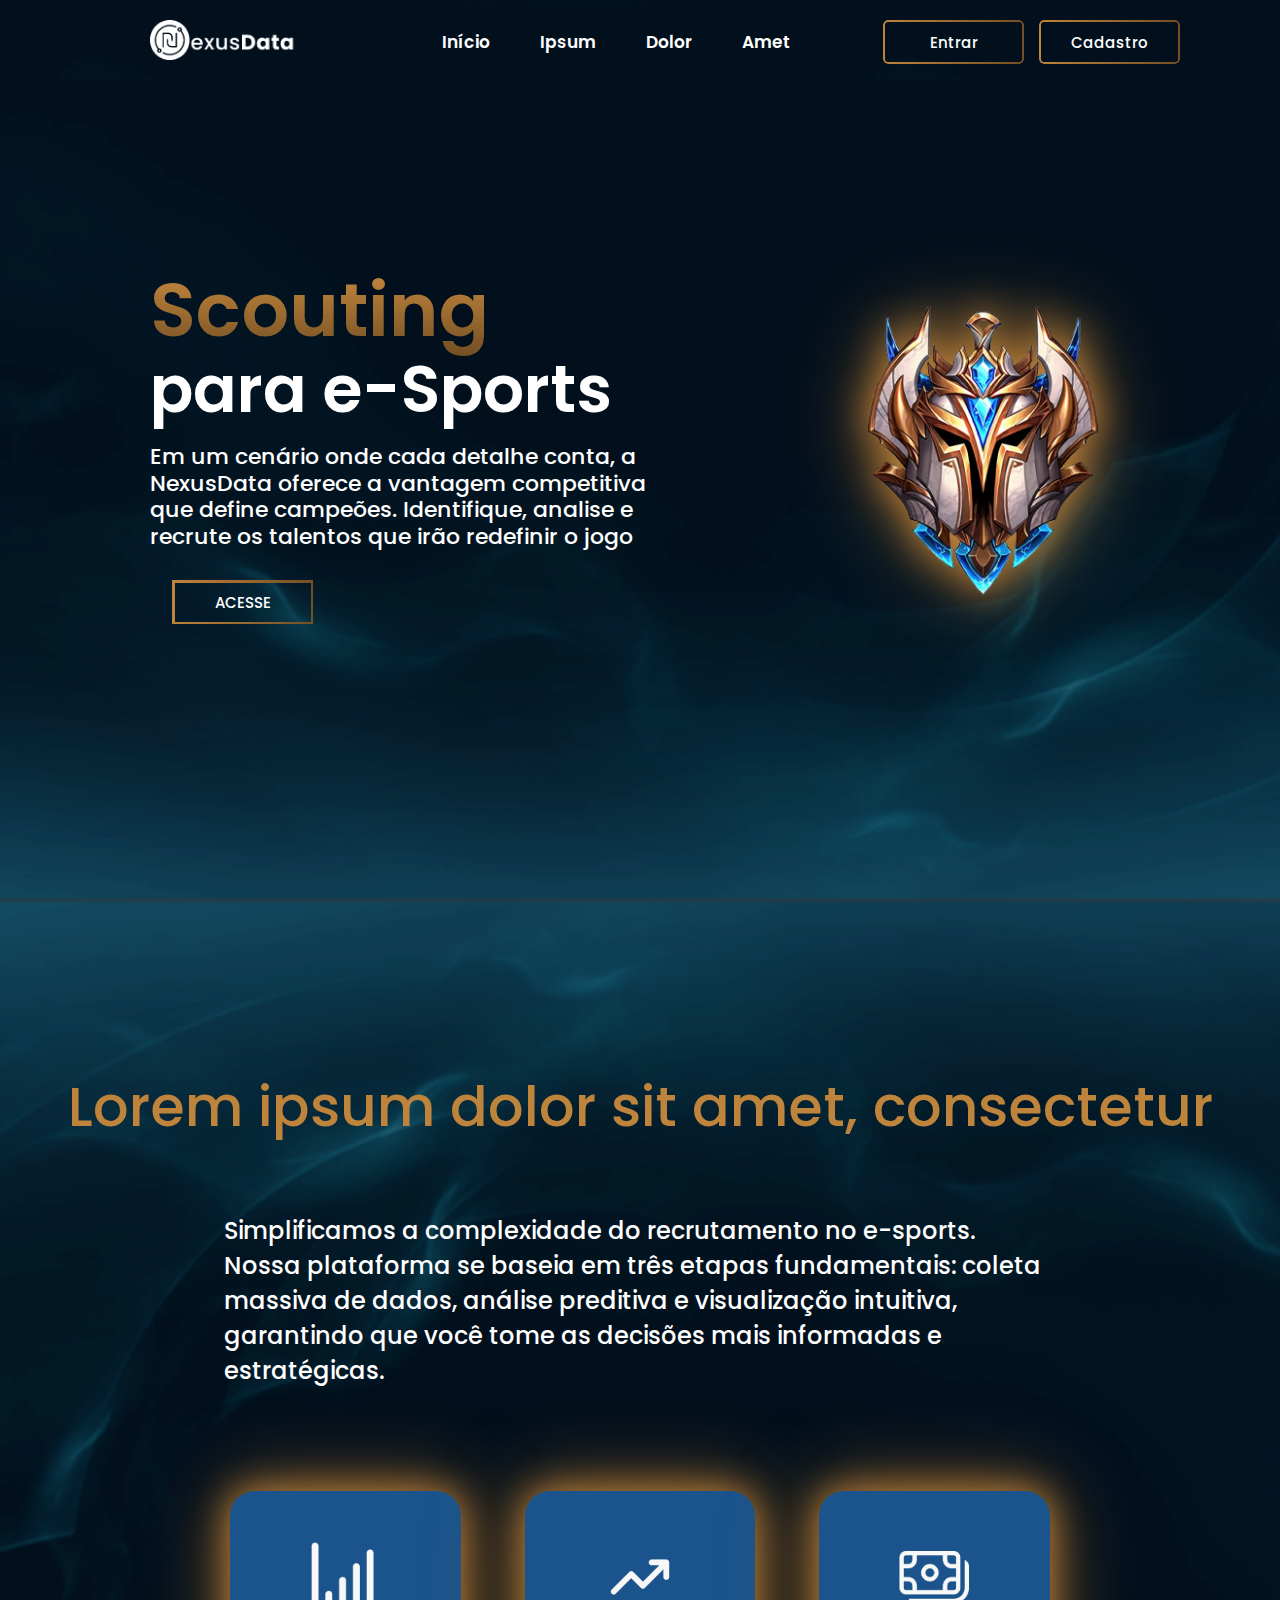
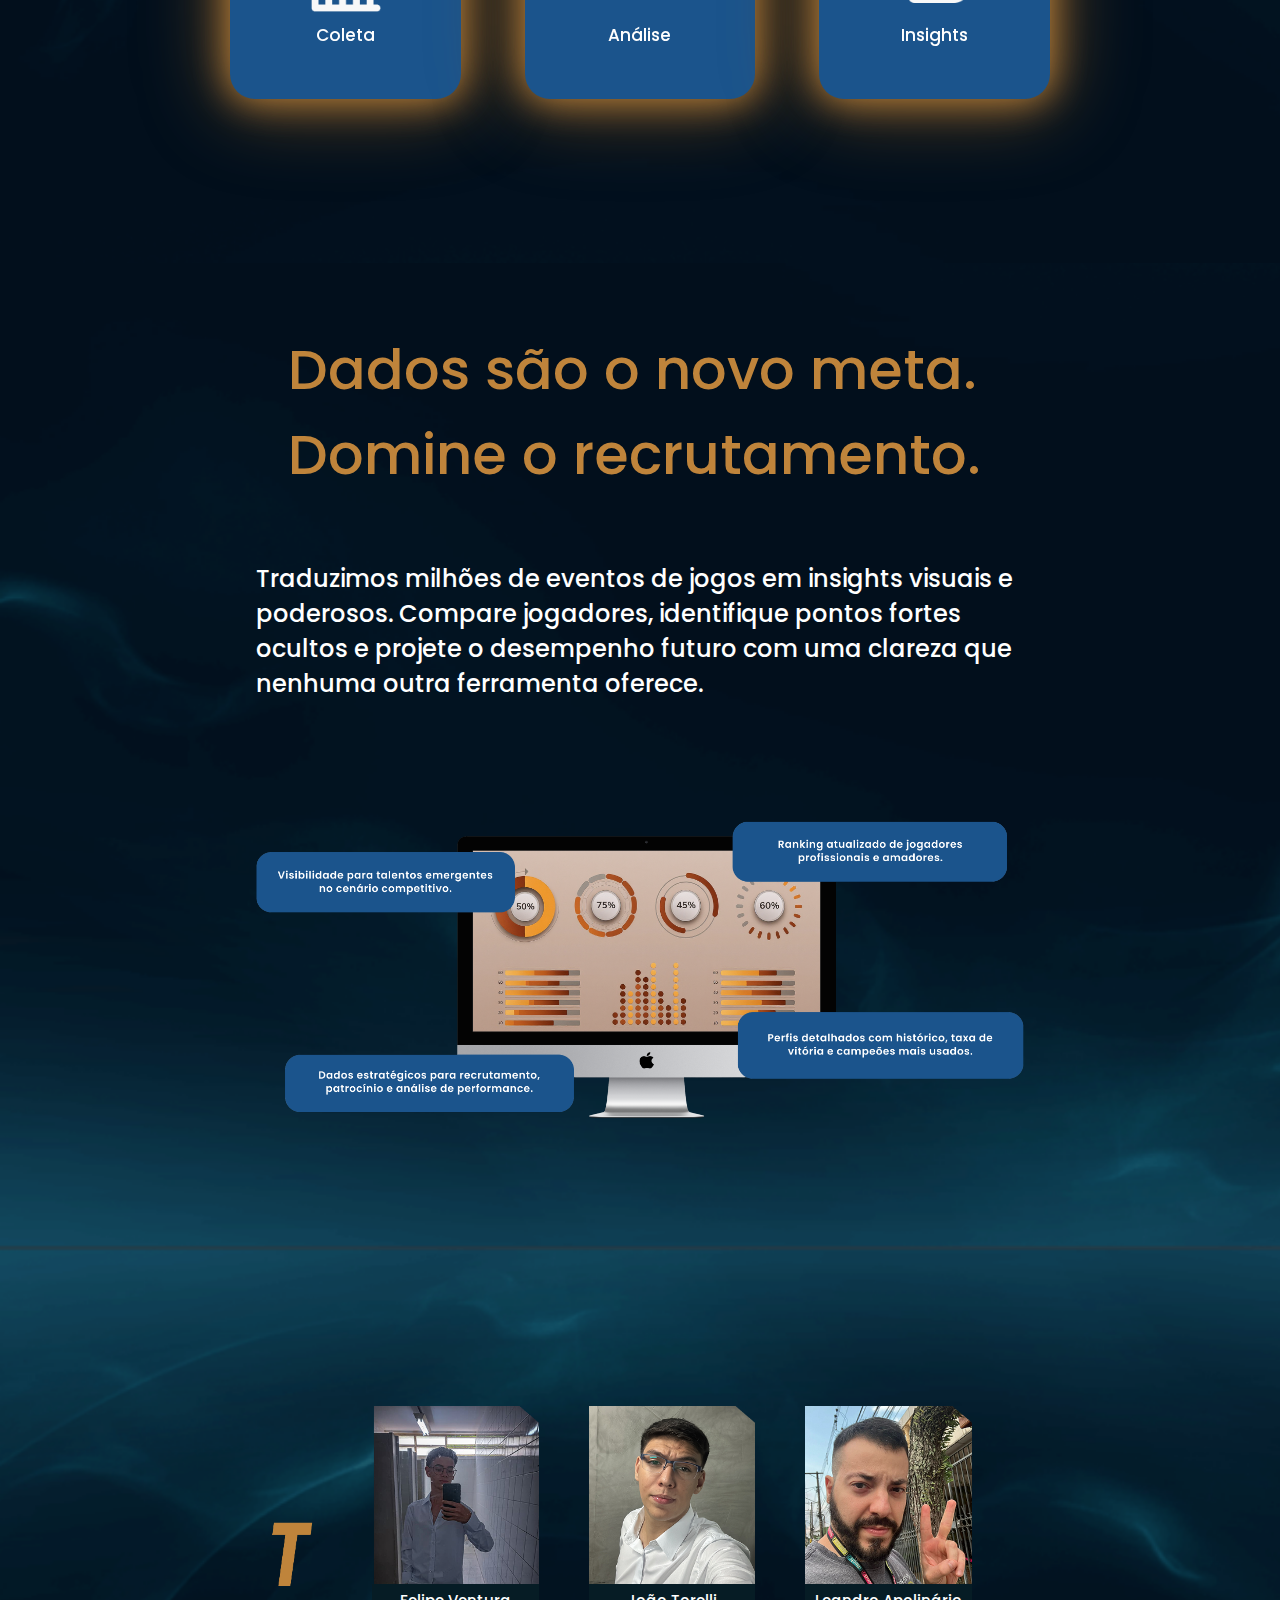
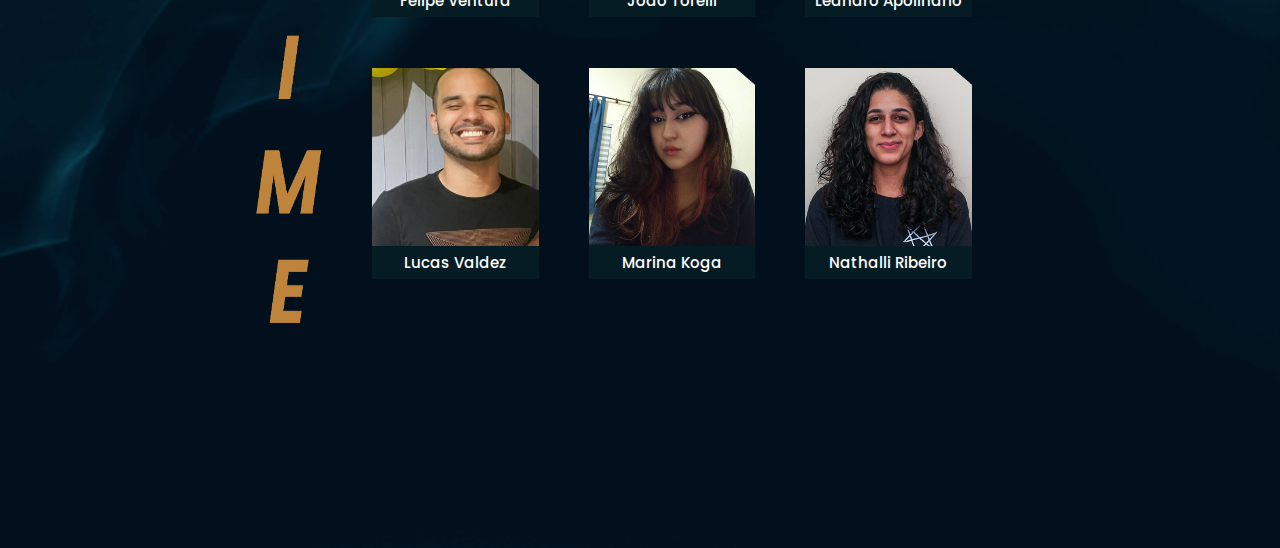
<file: SPRINT1/desenvolvimento/institucional/index.html>
<!DOCTYPE html>
<html lang="en">

<head>
    <meta charset="UTF-8">
    <meta name="viewport" content="width=device-width, initial-scale=1.0">
    <link rel="stylesheet" href="./css/styles.css">
    <title>Nexus Data</title>
</head>

<body>

    <div class="container">
        <section class="containerHomePage">


            <nav class="navBar" id="navBar">

                <div class="logoNav">
                    <img class="logo" src="./imagens/logo.png" alt="Logo">
                    <img class="logoNexus" src="./imagens/logoNexus.png" alt="Nexus Logo">
                </div>


                <ul class="navLinks">
                    <li class="navLink">
                        <a href="#home">Início</a>
                    </li>
                    <li class="navLink">
                        <a href="#sobre">Ipsum</a>
                    </li>
                    <li class="navLink">
                        <a href="#Servicos">Dolor</a>
                    </li>
                    <li class="navLink">
                        <a href="">Amet</a>
                    </li>
                </ul>


                <div class="botoes">
                    <button class="estiloBotoes">Entrar</button>
                    <button class="estiloBotoes">Cadastro</button>
                </div>
            </nav>


            <div class="homePageContainer">
                <div class="tittleContainer">
                    <div class="tittleHome">
                        <span class="tittleGradiente">Scouting</span>
                        <span class="tittleSecond">para e-Sports</span>

                        <span class="enterpriseText">
                            Em um cenário onde cada detalhe conta, a NexusData oferece a vantagem competitiva que define
                            campeões.
                            Identifique, analise e recrute os talentos que irão redefinir o jogo
                        </span>

                        <div class="buttonContainer">
                            <button class="buttonHomePage">ACESSE</button>
                        </div>
                    </div>
                </div>


                <div class="planetContainer">
                    <div class="planetGif">
                        <img class="planet" src="./imagens/homeIcon.png" alt="Planet Animation">
                    </div>
                </div>
            </div>

        </section>

        <section class="valores">
            <div class="valoresTitulo">
                Lorem ipsum dolor sit amet, consectetur
            </div>
            <div class="valoresSubTitulo">
                Simplificamos a complexidade do recrutamento no e-sports.
                Nossa plataforma se baseia em três etapas fundamentais: coleta massiva de dados, análise preditiva e
                visualização intuitiva, garantindo que você tome as decisões mais informadas e estratégicas.
            </div>
            <div class="valoresImagens">
                <div class="valoresImagem1">
                    <img class="imagemIcon" src="imagens/iconGrafico.png" alt="">
                    <div class="textCard">Coleta</div>
                </div>
                <div class="valoresImagem1">
                    <img class="imagemIcon" src="imagens/iconSeta.png" alt="">
                    <div class="textCard">Análise</div>
                </div>
                <div class="valoresImagem1">
                    <img class="imagemIcon" src="imagens/iconDinheiro.png" alt="">
                    <div class="textCard">Insights</div>
                </div>
            </div>
        </section>

        <section class="sobreNos">
            <div class="sobreTitulo">
                Dados são o novo meta. Domine o recrutamento.
            </div>
            <div class="sobreNosSubTitulo">
                Traduzimos milhões de eventos de jogos em insights visuais e poderosos.
                Compare jogadores, identifique pontos fortes ocultos e projete o desempenho futuro com uma clareza que
                nenhuma outra ferramenta oferece.
            </div>

            <div class="servicos">
                <img src="./imagens/servico.svg" alt="">
            </div>

        </section>


        <section class="equipeNexus">

            <div class="linha1">
                <div class="equipe">
                    <img src="./imagens/felipe.png" alt="">
                    <div class="boxName">
                        <p>Felipe Ventura</p>
                    </div>
                </div>

                <div class="equipe">
                    <img src="./imagens/torelli.png" alt="">
                    <div class="boxName">
                        <p>João Torelli</p>
                    </div>
                </div>

                <div class="equipe">
                    <img src="./imagens/leandro.png" alt="">
                    <div class="boxName">
                        <p>Leandro Apolinário</p>
                    </div>
                </div>
            </div>

            <div class="linha2">
                <div class="equipe2">
                    <img src="./imagens/valdez.png" alt="">
                    <div class="boxName2">
                        <p>Lucas Valdez</p>
                    </div>
                </div>

                <div class="equipe2">
                    <img src="./imagens/koga.png" alt="">
                    <div class="boxName2">
                        <p>Marina Koga</p>
                    </div>
                </div>

                <div class="equipe2">
                    <img src="./imagens/nathalli.png" alt="">
                    <div class="boxName2">
                        <p>Nathalli Ribeiro</p>
                    </div>
                </div>
            </div>

            <div class="time">
                <img src="./imagens/time.png" alt="">
            </div>

        </section>

    </div>



</body>

</html>
</file>
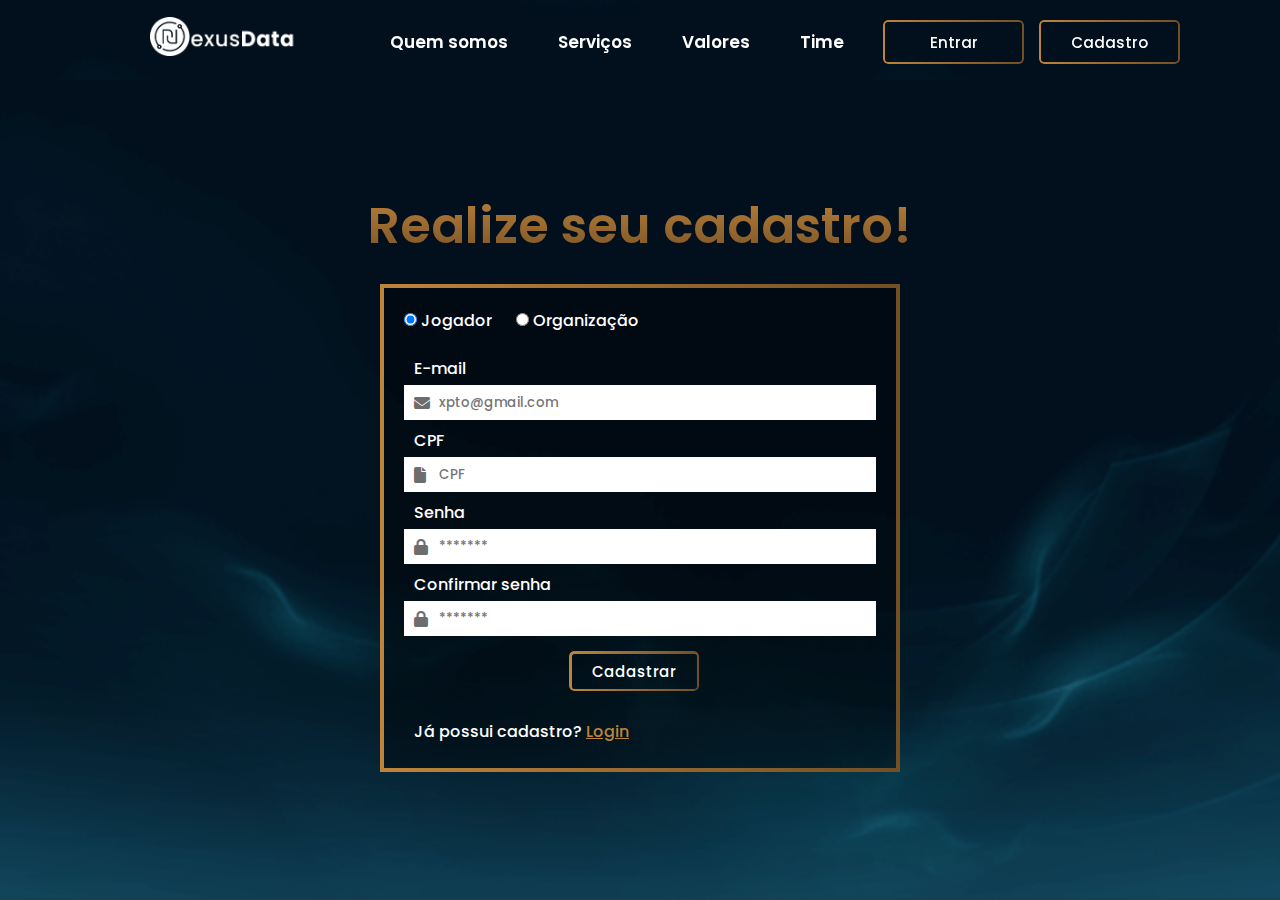
<file: SPRINT1/desenvolvimento/institucional/cadastro.html>
<!DOCTYPE html>
<html lang="en">
<head>
    <meta charset="UTF-8">
    <meta name="viewport" content="width=device-width, initial-scale=1.0">
    <link rel="stylesheet" href="./css/cadastro.css">
    <link rel="stylesheet" href="https://cdnjs.cloudflare.com/ajax/libs/font-awesome/6.7.2/css/all.min.css"
        integrity="sha512-Evv84Mr4kqVGRNSgIGL/F/aIDqQb7xQ2vcrdIwxfjThSH8CSR7PBEakCr51Ck+w+/U6swU2Im1vVX0SVk9ABhg=="
        crossorigin="anonymous" referrerpolicy="no-referrer" />
    <title>NexusData - Cadastro</title>
</head>
<body>
    
    <div class="container">
        <section class="containerHomePage">

            <nav class="navBar" id="navBar">

                <div class="logoNav">
                    <a href="index.html"><img class="logo" src="./imagens/logo.png" alt="Logo"></a>
                    <a href="index.html"><img class="logoNexus" src="./imagens/logoNexus.png" alt="Nexus Logo"></a>
                </div>


                <ul class="navLinks">
                    <li class="navLink">
                        <a href="index.html#sobre">Quem somos</a>
                    </li>
                    <li class="navLink">
                        <a href="index.html#servicos">Serviços</a>
                    </li>
                    <li class="navLink">
                        <a href="index.html#valores">Valores</a>
                    </li>
                    <li class="navLink">
                        <a href="index.html#time">Time</a>
                    </li>
                </ul>


                <div class="botoes">
                    <a href="login.html"><button class="estiloBotoes">Entrar</button></a>
                    <a href="cadastro.html"><button class="estiloBotoes">Cadastro</button></a>
                </div>
            </nav>

            <div class="homePageContainer">
                <h2>Realize seu cadastro!</h2>

                <div class="card card-cadastro">
                    
                    <div class="tipo-usuario" style="margin-bottom: 20px;">
                        <label style="margin-right: 20px;">
                            <input type="radio" name="tipoUsuario" value="jogador" checked onchange="alterarTipoLogin()"> Jogador
                        </label>
                        <label>
                            <input type="radio" name="tipoUsuario" value="organizacao" onchange="alterarTipoLogin()"> Organização
                        </label>
                    </div>

                    <span>E-mail</span>
                    <div class="input">
                        <input type="text" id="input_email" placeholder="xpto@gmail.com">
                        <i class="fa-solid fa-envelope"></i>
                    </div>

                    <span id="span_identificador">CPF</span>
                    <div class="input">
                        <input type="text" placeholder="CPF" id="input_identificador" required>
                        <i class="fa-solid fa-file"></i>
                    </div>

                    <span>Senha</span>
                    <div class="input">
                        <input type="password" id="input_senha" placeholder="*******">
                        <i class="fa-solid fa-lock"></i>
                    </div>

                    <span>Confirmar senha</span>
                    <div class="input">
                        <input type="password" id="input_confirmaSenha" placeholder="*******">
                        <i class="fa-solid fa-lock"></i>
                    </div>

                    <button class="botao" onclick="cadastrar()">Cadastrar</button> <br><br>

                    <div class="login">
                        <span>Já possui cadastro?</span>
                        <a href="login.html">Login</a>
                    </div>

                </div>

            </div>
            
        </section>
        
    </div>
    
</body>
</html>

<script>

    function alterarTipoLogin() {
        const tipoSelecionado = document.querySelector('input[name="tipoUsuario"]:checked').value;
        const inputIdentificador = document.getElementById('input_identificador');
        const spanIdentificador = document.getElementById('span_identificador');
        
        if (tipoSelecionado === 'jogador') {
            inputIdentificador.placeholder = 'CPF';
            inputIdentificador.type = 'text';
            spanIdentificador.innerText = 'CPF';
        } else {
            inputIdentificador.placeholder = 'CNPJ';
            inputIdentificador.type = 'text';
            spanIdentificador.innerText = 'CNPJ';
        }
        
        inputIdentificador.value = '';
    }

</script>
</file>
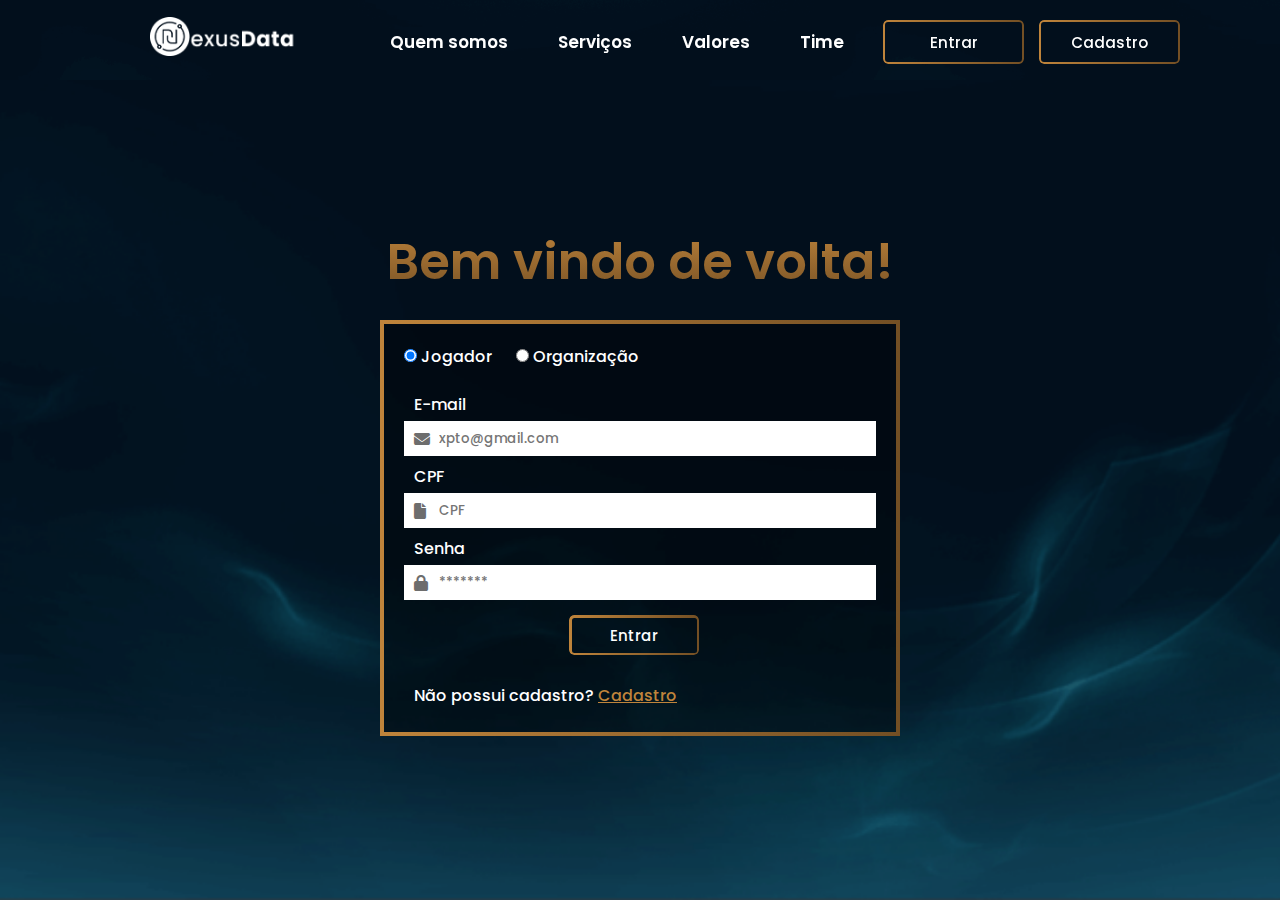
<file: SPRINT1/desenvolvimento/institucional/login.html>
<!DOCTYPE html>
<html lang="en">
<head>
    <meta charset="UTF-8">
    <meta name="viewport" content="width=device-width, initial-scale=1.0">
    <link rel="stylesheet" href="./css/login.css">
    <link rel="stylesheet" href="https://cdnjs.cloudflare.com/ajax/libs/font-awesome/6.7.2/css/all.min.css"
        integrity="sha512-Evv84Mr4kqVGRNSgIGL/F/aIDqQb7xQ2vcrdIwxfjThSH8CSR7PBEakCr51Ck+w+/U6swU2Im1vVX0SVk9ABhg=="
        crossorigin="anonymous" referrerpolicy="no-referrer" />
    <title>NexusData - Login</title>
</head>
<body>
    
    <div class="container">
        <section class="containerHomePage">

            <nav class="navBar" id="navBar">

                <div class="logoNav">
                    <a href="index.html"><img class="logo" src="./imagens/logo.png" alt="Logo"></a>
                    <a href="index.html"><img class="logoNexus" src="./imagens/logoNexus.png" alt="Nexus Logo"></a>
                </div>


                <ul class="navLinks">
                    <li class="navLink">
                        <a href="index.html#sobre">Quem somos</a>
                    </li>
                    <li class="navLink">
                        <a href="index.html#servicos">Serviços</a>
                    </li>
                    <li class="navLink">
                        <a href="index.html#valores">Valores</a>
                    </li>
                    <li class="navLink">
                        <a href="index.html#time">Time</a>
                    </li>
                </ul>


                <div class="botoes">
                    <a href="login.html"><button class="estiloBotoes">Entrar</button></a>
                    <a href="cadastro.html"><button class="estiloBotoes">Cadastro</button></a>
                </div>
            </nav>

            <div class="homePageContainer">
                <h2>Bem vindo de volta!</h2>

                <div class="card card-cadastro">

                    <div class="tipo-usuario" style="margin-bottom: 20px;">
                        <label style="margin-right: 20px;">
                            <input type="radio" name="tipoUsuario" value="jogador" checked onchange="alterarTipoLogin()"> Jogador
                        </label>
                        <label>
                            <input type="radio" name="tipoUsuario" value="organizacao" onchange="alterarTipoLogin()"> Organização
                        </label>
                    </div>                    
        
                    <span>E-mail</span>
                    <div class="input">
                        <input type="text" id="input_email" placeholder="xpto@gmail.com">
                        <i class="fa-solid fa-envelope"></i>
                    </div>

                    <span id="span_identificador">CPF</span>
                    <div class="input">
                        <input type="text" placeholder="CPF" id="input_identificador" required>
                        <i class="fa-solid fa-file"></i>
                    </div>

                    <span>Senha</span>
                    <div class="input">
                        <input type="password" id="input_senha" placeholder="*******">
                        <i class="fa-solid fa-lock"></i>
                    </div>

                    <button class="botao" onclick="entrar()">Entrar</button> <br><br>

                    <div class="cadastro">
                        <span>Não possui cadastro?</span>
                        <a href="cadastro.html">Cadastro</a>
                    </div>

                </div>

            </div>
            
        </section>
        
    </div>


    
</body>
</html>

<script>
    function alterarTipoLogin() {
        const tipoSelecionado = document.querySelector('input[name="tipoUsuario"]:checked').value;
        const inputIdentificador = document.getElementById('input_identificador');
        const spanIdentificador = document.getElementById('span_identificador');
        
        if (tipoSelecionado === 'jogador') {
            inputIdentificador.placeholder = 'CPF';
            inputIdentificador.type = 'text';
            spanIdentificador.innerText = 'CPF';
        } else {
            inputIdentificador.placeholder = 'CNPJ';
            inputIdentificador.type = 'text';
            spanIdentificador.innerText = 'CNPJ';
        }
        
        inputIdentificador.value = '';
    }

</script>
</file>
<file: SPRINT1/desenvolvimento/institucional/css/styles.css>
@import url('https://fonts.googleapis.com/css2?family=Audiowide&family=Barlow:ital,wght@0,100;0,200;0,300;0,400;0,500;0,600;0,700;0,800;0,900;1,100;1,200;1,300;1,400;1,500;1,600;1,700;1,800;1,900&family=Chewy&family=Inter:ital,opsz,wght@0,14..32,100..900;1,14..32,100..900&family=Keania+One&family=Lalezar&family=League+Gothic&family=Orbitron:wght@400..900&family=Poppins:ital,wght@0,100;0,200;0,300;0,400;0,500;0,600;0,700;0,800;0,900;1,100;1,200;1,300;1,400;1,500;1,600;1,700;1,800;1,900&family=Sofia+Sans:ital,wght@0,1..1000;1,1..1000&display=swap');

* {
    box-sizing: border-box;
    padding: 0;
    margin: 0;
    font-family: "Poppins";
    font-weight: 500;
    font-style: normal;
}

html,
body {
    min-width: 1200px;
    min-height: 800px;
}

html {
    scroll-behavior: smooth;
}

body {
    background-color: #fff;
    animation: light-to-dark 0.3s ease-in-out;
}

.container {
    display: flex;
    flex-direction: column;
    width: 100%;
    height: auto;
}

.containerHomePage {
    display: flex;
    flex-direction: column;
    flex: 1;
    min-height: 100vh;
    background-image: url('../imagens/homePage.png');
    background-size: cover;
    background-position: center;
    background-repeat: no-repeat;
}

.navBar {
    display: flex;
    position: fixed;
    align-items: center;
    background-image: url('../imagens/homePage.png');
    width: 100%;
    height: 80px;
    padding: 0 50px;
    z-index: 999;
}

.logoNav {
    display: flex;
    align-items: center;
    width: 450px;
}

.logo {
    width: 40px;
    height: 40px;
    object-fit: contain;
    margin-left: 100px;
}

.logoNexus {
    width: 360px;
    height: auto;
    object-fit: contain;
    margin-left: -49px;
}

.navLinks {
    display: flex;
    align-items: center;
    justify-content: center;
    flex: 1;
    list-style: none;
    gap: 50px;
    margin-left: -200px;
    margin-top: 4px;
}

.navLink {
    position: relative;
    transition: all 0.3s ease-in-out;
}

.navLink::after {
    content: '';
    position: absolute;
    left: 50%;
    bottom: -8px;
    transform: translateX(-50%);
    width: 0;
    height: 2px;
    background-color: #ffffff;
    transition: width 0.3s ease-in-out;
}

.navLink:hover::after {
    width: 60%;
}

.navLink.active::after {
    width: 60%;
}

.navLink a {
    text-decoration: none;
    font-size: 17px;
    font-weight: 600;
    color: #fff;
    transition: color 0.3s ease-in-out;
}

.navLink:hover a {
    color: #ffffff;
}

.botoes {
    display: flex;
    align-items: center;
    gap: 15px;
}

.estiloBotoes {
    position: relative;
    width: 141px;
    height: 44px;
    font-size: 15px;
    color: #fff;
    background: transparent;
    border: none;
    border-radius: 5px;
    cursor: pointer;
    transition: all 0.3s ease;
    top: 2px;
    right: 50px;
}

.estiloBotoes::before {
    content: '';
    position: absolute;
    inset: 0;
    padding: 2px;
    background: linear-gradient(90deg, rgba(191, 132, 59, 1), rgba(115, 79, 36, 1));
    border-radius: inherit;
    mask: linear-gradient(#fff 0 0) content-box, linear-gradient(#fff 0 0);
    mask-composite: xor;
    -webkit-mask: linear-gradient(#fff 0 0) content-box, linear-gradient(#fff 0 0);
    -webkit-mask-composite: xor;
}

.estiloBotoes:hover {
    transform: translateY(-2px);
    filter: brightness(1.2);
}

.homePageContainer {
    display: flex;
    flex: 1;
    align-items: center;
    padding: 0 50px;
}


.tittleContainer {
    display: flex;
    flex-direction: column;
    width: 60%;
    padding-left: 100px;
}

.tittleHome {
    display: flex;
    flex-direction: column;
    gap: 0;
}

.tittleGradiente {
    width: 60%;
    height: 80px;
    font-size: 75px;
    font-weight: 600;
    background: -webkit-linear-gradient(rgba(191, 132, 59, 1), rgba(115, 79, 36, 1));
    -webkit-background-clip: text;
    -webkit-text-fill-color: transparent;
    line-height: 0.9;
    margin-bottom: 5px;
}

.tittleSecond {
    font-size: 65px;
    color: #ffffff;
    font-weight: 600;
    line-height: 0.9;
    margin-bottom: 25px;
}

.enterpriseText {
    color: #ffffff;
    font-size: 22px;
    line-height: 1.2;
    margin-bottom: 30px;
    max-width: 500px;
}

.buttonContainer {
    display: flex;
}

.buttonHomePage {
    position: relative;
    width: 141px;
    height: 44px;
    font-size: 15px;
    color: #fff;
    background: transparent;
    border: none;
    cursor: pointer;
    transition: all 0.3s ease;
    margin-left: 22px;
}

.buttonHomePage::before {
    content: '';
    position: absolute;
    inset: 0;
    padding: 2.5px;
    background: linear-gradient(90deg, rgba(191, 132, 59, 1), rgba(115, 79, 36, 1));
    border-radius: inherit;
    mask: linear-gradient(#fff 0 0) content-box, linear-gradient(#fff 0 0);
    mask-composite: xor;
    -webkit-mask: linear-gradient(#fff 0 0) content-box, linear-gradient(#fff 0 0);
    -webkit-mask-composite: xor;
}

.buttonHomePage:hover {
    transform: translateY(-2px);
    filter: brightness(1.2);
}


.planetContainer {
    display: flex;
    align-items: flex-start;
    justify-content: flex-start;
    width: 40%;
}

.planetGif {
    display: flex;
    align-items: center;
    justify-content: center;

}

.planet {
    width: 450px;
    height: 450px;
    object-fit: contain;
    border-radius: 30%;
    filter:
        drop-shadow(0 0 18px #BF843B) drop-shadow(0 0 36px #734F24);
}

.container .sobreNos {
    display: flex;
    flex-direction: column;
    justify-content: center;
    align-items: center;
    width: 100%;
    min-height: 100vh;
    background-image: url(../imagens/homePage.png);
    background-repeat: no-repeat;
    background-size: cover;
}

.sobreTitulo {
    margin-top: 5%;
    font-size: 3.5rem;
    width: 65%;
    display: flex;
    color: #BF843B;
    margin-left: 10%;
}

.sobreNosSubTitulo {
    margin-top: 5%;
    color: #ffffff;
    width: 60%;
    display: flex;
    justify-content: center;
    align-items: center;
    font-size: 24px;
}

.servicos img {
    width: 60vw;
    height: 60vh;
}

.container .valores {
    display: flex;
    flex-direction: column;
    justify-content: center;
    align-items: center;
    width: 100%;
    min-height: 107vh;
    background-image: url(../imagens/homePage2.png);
    background-repeat: no-repeat;
    background-size: cover;
}

.valoresTitulo {
    font-size: 3.5rem;
    display: flex;
    color: #BF843B;
    margin-right: auto;
    margin-left: auto;
}

.valoresSubTitulo {
    margin-top: 5%;
    color: #ffffff;
    width: 65%;
    display: flex;
    justify-content: center;
    align-items: center;
    font-size: 24px;
}

.valoresImagens {
    width: 100%;
    display: flex;
    margin-top: 8%;
    gap: 5%;
    display: flex;
    justify-content: center;
    align-items: center;
}

.valoresImagens .valoresImagem1 {
    background-color: #1B548C;
    display: flex;
    padding: 4%;
    border-radius: 25px;
    flex-direction: column;
    justify-content: center;
    align-items: center;
    width: 18%;
    filter: drop-shadow(0 0 18px #BF843B) drop-shadow(0 0 36px #734F24);
    transition: all 0.3s ease;
    cursor: pointer;
}

.valoresImagens .valoresImagem1:hover{
    transform: translateY(-7px);
}

.imagemIcon {
    width: 70px;
    height: 70px;
    margin-bottom: 10px;
    justify-content: center;
    align-items: center;
    object-fit: contain;
}

.textCard {
    display: flex;
    width: 50px;
    font-size: 17px;
    flex-direction: column;
    align-items: center;
    justify-content: flex-end;
    color: #ffffff;
}

.container .equipeNexus {
    display: flex;
    flex-direction: column;
    justify-content: center;
    align-items: center;
    width: 100%;
    min-height: 100vh;
    background-image: url(../imagens/homePage2.png);
    background-repeat: no-repeat;
    background-size: cover;
}

.time {
    position: relative;
    display: flex;
    justify-content: center;
    align-items: flex-start;
    flex-direction: column;
    margin-right: 55%;
    bottom: 170px;
}

.time img {
    height: 50vh;
    width: 8vw;
}

.linha1 {
    display: flex;
    flex-direction: row;
    justify-content: center;
    align-items: center;
    width: 30%;
    gap: 50px;
    margin-top: 10%;
    margin-left: 5%;
}

.equipe {
    display: flex;
    flex-direction: column;
    width: 13vw;
    height: 12vh;
    cursor: pointer;
}

.boxName {
    display: flex;
    width: 100%;
    background-color: #061C25;
    justify-content: center;
    align-items: center;
}

.boxName p {
    margin-top: 3%;
    margin-bottom: 3%;
    color: #fff;
    font-size: 15px;
}

.linha2 {
    display: flex;
    flex-direction: row;
    justify-content: center;
    align-items: center;
    width: 30%;
    gap: 50px;
    margin-left: 5%;
}

.equipe2 {
    display: flex;
    flex-direction: column;
    width: 13vw;
    height: 12vh;
    padding-top: 40%;
    cursor: pointer;
}

.boxName2 {
    display: flex;
    width: 100%;
    background-color: #061C25;
    justify-content: center;
    align-items: center;
}

.boxName2 p {
    margin-top: 3%;
    margin-bottom: 3%;
    color: #fff;
    font-size: 15px;
}

footer {
    background: url("../imagens/homePage.png");
    color: white;
    padding: 3rem 2rem 1.5rem;
    display: flex;
    flex-direction: column;
    align-items: center;
    justify-content: center;
    text-align: center;
    position: relative;
    overflow: hidden;
}

.footer-content {
    position: relative;
    z-index: 2;
    max-width: 600px;
    width: 100%;
    max-height: 260px;
}

.footer-logo img{
    width: 80px;
    height: 80px;
    background: #333;
    border: 3px solid #16213e;
    border-radius: 50%;
    margin: 0 auto 1.5rem;
    display: flex;
    align-items: center;
    justify-content: center;
    font-size: 2rem;
    font-weight: bold;
    object-fit: contain;
}

.footer-text {
    font-size: 1.1rem;
    line-height: 1.6;
    margin-bottom: 2rem;
    opacity: 0.9;
}

.footer-button {
    background: #FFFFFF;
    color: #1B548C;
    padding: 12px 30px;
    border: none;
    border-radius: 5px;
    font-size: 1rem;
    cursor: pointer;
    transition: all 0.3s ease;
    margin-bottom: 2rem;
}

.footer-button:hover {
    background: #FFFFFF;
    transform: translateY(-2px);
    box-shadow: 0 5px 15px rgba(34, 43, 34, 0.3);
}

.footer-bottom {
    display: flex;
    justify-content: space-between;
    align-items: center;
    width: 100%;
    max-width: 1200px;
    margin-top: 2rem;
    padding-top: 1.5rem;
    border-top: 1px solid rgba(255, 255, 255, 0.1);
    font-size: 0.9rem;
    opacity: 0.7;
}

.footer-links {
    display: flex;
    gap: 2rem;
}

.footer-links a {
    color: white;
    text-decoration: none;
    transition: opacity 0.3s ease;
}

.footer-links a:hover {
    opacity: 1;
}
</file>
<file: SPRINT1/desenvolvimento/institucional/css/cadastro.css>
@import url('https://fonts.googleapis.com/css2?family=Audiowide&family=Barlow:ital,wght@0,100;0,200;0,300;0,400;0,500;0,600;0,700;0,800;0,900;1,100;1,200;1,300;1,400;1,500;1,600;1,700;1,800;1,900&family=Chewy&family=Inter:ital,opsz,wght@0,14..32,100..900;1,14..32,100..900&family=Keania+One&family=Lalezar&family=League+Gothic&family=Orbitron:wght@400..900&family=Poppins:ital,wght@0,100;0,200;0,300;0,400;0,500;0,600;0,700;0,800;0,900;1,100;1,200;1,300;1,400;1,500;1,600;1,700;1,800;1,900&family=Sofia+Sans:ital,wght@0,1..1000;1,1..1000&display=swap');

* {
    box-sizing: border-box;
    padding: 0;
    margin: 0;
    font-family: "Poppins";
    font-weight: 500;
    font-style: normal;
}

html {
    scroll-behavior: smooth;
}

body {
    background-color: #fff;
    animation: light-to-dark 0.3s ease-in-out;
}

.container {
    display: flex;
    flex-direction: column;
    width: 100%;
    height: auto;
}

.containerHomePage {
    display: flex;
    flex-direction: column;
    flex: 1;
    min-height: 100vh;
    background-image: url('../imagens/homePage.png');
    background-size: cover;
    background-position: center;
    background-repeat: no-repeat;
}

.navBar {
    display: flex;
    position: fixed;
    align-items: center;
    background-image: url('../imagens/homePage.png');
    width: 100%;
    height: 80px;
    padding: 0 50px;
    z-index: 999;
}

.logoNav {
    display: flex;
    align-items: center;
    width: 450px;
}

.logo {
    width: 40px;
    height: 40px;
    object-fit: contain;
    margin-left: 100px;
}

.logoNexus {
    width: 360px;
    height: auto;
    object-fit: contain;
    margin-left: -49px;
}

.navLinks {
    display: flex;
    align-items: center;
    justify-content: center;
    flex: 1;
    list-style: none;
    gap: 50px;
    margin-left: -200px;
    margin-top: 4px;
}

.navLink {
    position: relative;
    transition: all 0.3s ease-in-out;
}

.navLink::after {
    content: '';
    position: absolute;
    left: 50%;
    bottom: -8px;
    transform: translateX(-50%);
    width: 0;
    height: 2px;
    background-color: #ffffff;
    transition: width 0.3s ease-in-out;
}

.navLink:hover::after {
    width: 60%;
}

.navLink.active::after {
    width: 60%;
}

.navLink a {
    text-decoration: none;
    font-size: 17px;
    font-weight: 600;
    color: #fff;
    transition: color 0.3s ease-in-out;
}

.navLink:hover a {
    color: #ffffff;
}

.botoes {
    display: flex;
    align-items: center;
    gap: 15px;
}

.estiloBotoes {
    position: relative;
    width: 141px;
    height: 44px;
    font-size: 15px;
    color: #fff;
    background: transparent;
    border: none;
    border-radius: 5px;
    cursor: pointer;
    transition: all 0.3s ease;
    top: 2px;
    right: 50px;
}

.estiloBotoes::before {
    content: '';
    position: absolute;
    inset: 0;
    padding: 2px;
    background: linear-gradient(90deg, rgba(191, 132, 59, 1), rgba(115, 79, 36, 1));
    border-radius: inherit;
    mask: linear-gradient(#fff 0 0) content-box, linear-gradient(#fff 0 0);
    mask-composite: xor;
    -webkit-mask: linear-gradient(#fff 0 0) content-box, linear-gradient(#fff 0 0);
    -webkit-mask-composite: xor;
}

.estiloBotoes:hover {
    transform: translateY(-2px);
    filter: brightness(1.2);
}

.homePageContainer {
    display: flex;
    flex: 1;
    align-items: center;
    justify-content: center;
    padding: 0 50px;
    flex-direction: column;
}

.card-cadastro {
    color: white;
    width: 520px;
    background-color: rgba(0, 0, 0, 0.356);
    border-radius: 7px;
    border: 4px solid transparent;
    border-image: linear-gradient(to right, #bf843b, #734f24) 1;
    padding: 20px;
}

.homePageContainer h2 {
    margin-top: 60px;
    margin-bottom: 20px;
    font-size: 50px;
    font-weight: 600;
    background: -webkit-linear-gradient(rgba(191, 132, 59, 1), rgba(115, 79, 36, 1));
    -webkit-background-clip: text;
    -webkit-text-fill-color: transparent;
}

.input {
    width: 100%;
    height: 35px;
    position: relative;
    display: flex;
    align-items: center;
    margin-bottom: 5px;
}

.input input {
    position: absolute;
    height: 100%;
    width: 100%;
    border: none;
    padding-left: 35px;
}

.input i {
    position: absolute;
    left: 5px;
    color: #6d6d6d;
    margin-left: 5px;
}

.botao {
    position: relative;
    width: 130px;
    height: 40px;
    font-size: 15px;
    color: #fff;
    background: transparent;
    border: none;
    cursor: pointer;
    transition: all 0.3s ease;
    margin-left: 35%;
    margin-top: 10px;
    border-radius: 5px;
}

.botao::before {
    content: '';
    position: absolute;
    inset: 0;
    padding: 2.5px;
    background: linear-gradient(90deg, #bf843b, #734f24);
    border-radius: inherit;
    mask: linear-gradient(#fff 0 0) content-box, linear-gradient(#fff 0 0);
    mask-composite: xor;
    -webkit-mask: linear-gradient(#fff 0 0) content-box, linear-gradient(#fff 0 0);
    -webkit-mask-composite: xor;
}

.botao:hover {
    transform: translateY(-2px);
    filter: brightness(1.2);
}

span {
  margin-left: 10px;
  line-height: 2;
  
}

.login a {
  color: #bf843b;
}
</file>
<file: SPRINT1/desenvolvimento/institucional/css/login.css>
@import url('https://fonts.googleapis.com/css2?family=Audiowide&family=Barlow:ital,wght@0,100;0,200;0,300;0,400;0,500;0,600;0,700;0,800;0,900;1,100;1,200;1,300;1,400;1,500;1,600;1,700;1,800;1,900&family=Chewy&family=Inter:ital,opsz,wght@0,14..32,100..900;1,14..32,100..900&family=Keania+One&family=Lalezar&family=League+Gothic&family=Orbitron:wght@400..900&family=Poppins:ital,wght@0,100;0,200;0,300;0,400;0,500;0,600;0,700;0,800;0,900;1,100;1,200;1,300;1,400;1,500;1,600;1,700;1,800;1,900&family=Sofia+Sans:ital,wght@0,1..1000;1,1..1000&display=swap');

* {
    box-sizing: border-box;
    padding: 0;
    margin: 0;
    font-family: "Poppins";
    font-weight: 500;
    font-style: normal;
}

html {
    scroll-behavior: smooth;
}

body {
    background-color: #fff;
    animation: light-to-dark 0.3s ease-in-out;
}

.container {
    display: flex;
    flex-direction: column;
    width: 100%;
    height: auto;
}

.containerHomePage {
    display: flex;
    flex-direction: column;
    flex: 1;
    min-height: 100vh;
    background-image: url('../imagens/homePage.png');
    background-size: cover;
    background-position: center;
    background-repeat: no-repeat;
}

.navBar {
    display: flex;
    position: fixed;
    align-items: center;
    background-image: url('../imagens/homePage.png');
    width: 100%;
    height: 80px;
    padding: 0 50px;
    z-index: 999;
}

.logoNav {
    display: flex;
    align-items: center;
    width: 450px;
}

.logo {
    width: 40px;
    height: 40px;
    object-fit: contain;
    margin-left: 100px;
}

.logoNexus {
    width: 360px;
    height: auto;
    object-fit: contain;
    margin-left: -49px;
}

.navLinks {
    display: flex;
    align-items: center;
    justify-content: center;
    flex: 1;
    list-style: none;
    gap: 50px;
    margin-left: -200px;
    margin-top: 4px;
}

.navLink {
    position: relative;
    transition: all 0.3s ease-in-out;
}

.navLink::after {
    content: '';
    position: absolute;
    left: 50%;
    bottom: -8px;
    transform: translateX(-50%);
    width: 0;
    height: 2px;
    background-color: #ffffff;
    transition: width 0.3s ease-in-out;
}

.navLink:hover::after {
    width: 60%;
}

.navLink.active::after {
    width: 60%;
}

.navLink a {
    text-decoration: none;
    font-size: 17px;
    font-weight: 600;
    color: #fff;
    transition: color 0.3s ease-in-out;
}

.navLink:hover a {
    color: #ffffff;
}

.botoes {
    display: flex;
    align-items: center;
    gap: 15px;
}

.estiloBotoes {
    position: relative;
    width: 141px;
    height: 44px;
    font-size: 15px;
    color: #fff;
    background: transparent;
    border: none;
    border-radius: 5px;
    cursor: pointer;
    transition: all 0.3s ease;
    top: 2px;
    right: 50px;
}

.estiloBotoes::before {
    content: '';
    position: absolute;
    inset: 0;
    padding: 2px;
    background: linear-gradient(90deg, rgba(191, 132, 59, 1), rgba(115, 79, 36, 1));
    border-radius: inherit;
    mask: linear-gradient(#fff 0 0) content-box, linear-gradient(#fff 0 0);
    mask-composite: xor;
    -webkit-mask: linear-gradient(#fff 0 0) content-box, linear-gradient(#fff 0 0);
    -webkit-mask-composite: xor;
}

.estiloBotoes:hover {
    transform: translateY(-2px);
    filter: brightness(1.2);
}

.homePageContainer {
    display: flex;
    flex: 1;
    align-items: center;
    justify-content: center;
    padding: 0 50px;
    flex-direction: column;
}

.card-cadastro {
    color: white;
    width: 520px;
    background-color: rgba(0, 0, 0, 0.356);
    border-radius: 7px;
    border: 4px solid transparent;
    border-image: linear-gradient(to right, #bf843b, #734f24) 1;
    padding: 20px;
}

.homePageContainer h2 {
    margin-top: 60px;
    margin-bottom: 20px;
    font-size: 50px;
    font-weight: 600;
    background: -webkit-linear-gradient(rgba(191, 132, 59, 1), rgba(115, 79, 36, 1));
    -webkit-background-clip: text;
    -webkit-text-fill-color: transparent;
}

.input {
    width: 100%;
    height: 35px;
    position: relative;
    display: flex;
    align-items: center;
    margin-bottom: 5px;
}

.input input {
    position: absolute;
    height: 100%;
    width: 100%;
    border: none;
    padding-left: 35px;
}

.input i {
    position: absolute;
    left: 5px;
    color: #6d6d6d;
    margin-left: 5px;
}

.botao {
    position: relative;
    width: 130px;
    height: 40px;
    font-size: 15px;
    color: #fff;
    background: transparent;
    border: none;
    cursor: pointer;
    transition: all 0.3s ease;
    margin-left: 35%;
    margin-top: 10px;
    border-radius: 5px;
}

.botao::before {
    content: '';
    position: absolute;
    inset: 0;
    padding: 2.5px;
    background: linear-gradient(90deg, #bf843b, #734f24);
    border-radius: inherit;
    mask: linear-gradient(#fff 0 0) content-box, linear-gradient(#fff 0 0);
    mask-composite: xor;
    -webkit-mask: linear-gradient(#fff 0 0) content-box, linear-gradient(#fff 0 0);
    -webkit-mask-composite: xor;
}

.botao:hover {
    transform: translateY(-2px);
    filter: brightness(1.2);
}

span {
  margin-left: 10px;
  line-height: 2;
  
}

.cadastro a {
  color: #bf843b;
}
</file>
